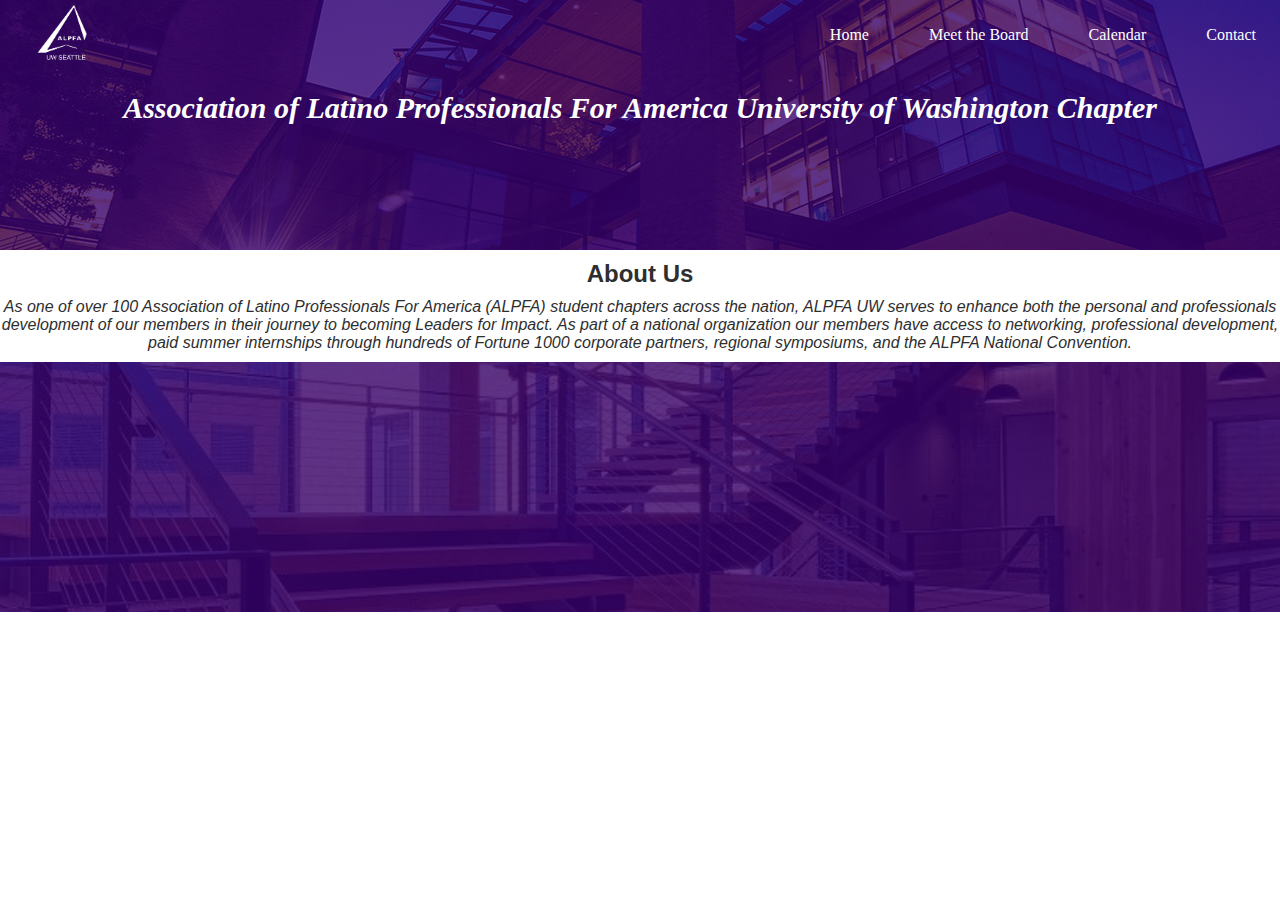
<file: index.html>
<!DOCTYPE html>
<html lang="en">
    <head>
        <meta charset="UTF-8">
        <meta http-equiv="X-UA-Compatible" content="IE=edge">
        <meta name="viewport" content="width=device-width, initial-scale=1.0">
        <title>UW ALPFA</title>
        <link href="./resources/css/style.css" rel="stylesheet">
    </head>
    <body>
        <header>
            <nav class="navbar">
                <div class="logo">
                    <a href="index.html">ALPFA Logo</a>
                </div>            
                <ul class="nav-menu">
                    <li class="nav-item">
                        <a href="index.html" class="nav-link">Home</a>
                    </li>
                    <li class="nav-item">
                        <a href="meet.html" class="nav-link">Meet the Board</a>
                    </li>
                    <li class="nav-item">
                        <a href="calendar.html" class="nav-link">Calendar</a>
                    </li>
                    <li class="nav-item">
                        <a href="#" class="nav-link">Contact</a>
                    </li>
                </ul>
                <div class="hamburger">
                    <span class="bar"></span>
                    <span class="bar"></span>
                    <span class="bar"></span>
                </div>
            </nav>
            <h1><em>Association of Latino Professionals For America University of Washington Chapter</em></h1>
        </header>
        <div class="about">
            <h2>About Us</h2>
            <p><em>
                As one of over 100 Association of Latino Professionals For America (ALPFA) 
                student chapters across the nation, ALPFA UW serves to enhance both the 
                personal and professionals development of our members in their journey to 
                becoming Leaders for Impact. As part of a national organization our members 
                have access to networking, professional development, paid summer internships 
                through hundreds of Fortune 1000 corporate partners, regional symposiums, and 
                the ALPFA National Convention.
            </em></p>
        </div>
        <div class="testimonial">
            
        </div>
        <script src="./resources/script.js"></script>
    </body>
    <footer></footer>
</html>
</file>
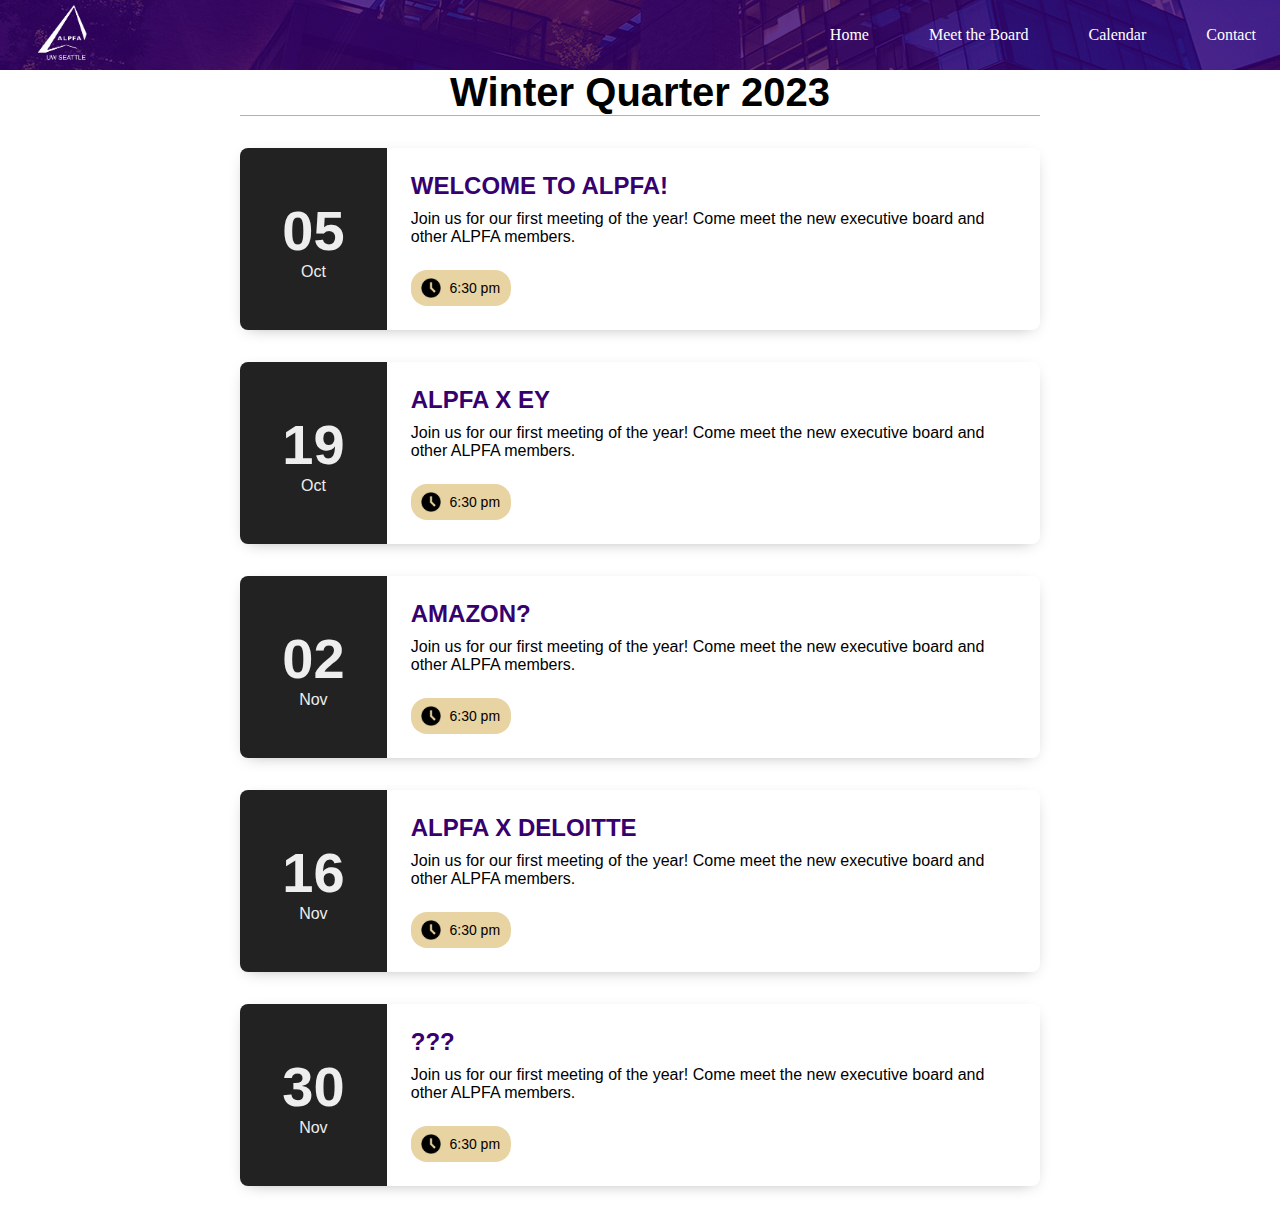
<file: calendar.html>
<!DOCTYPE html>
<html lang="en">
    <head>
        <meta charset="UTF-8">
        <meta http-equiv="X-UA-Compatible" content="IE=edge">
        <meta name="viewport" content="width=device-width, initial-scale=1.0">
        <title>UW ALPFA</title>
        <link href="./resources/css/calendar.css" rel="stylesheet">
    </head>
    <body>
        <header>
            <nav class="navbar">
                <div class="logo">
                    <a href="index.html">ALPFA Logo</a>
                </div>            
                <ul class="nav-menu">
                    <li class="nav-item">
                        <a href="index.html" class="nav-link">Home</a>
                    </li>
                    <li class="nav-item">
                        <a href="meet.html" class="nav-link">Meet the Board</a>
                    </li>
                    <li class="nav-item">
                        <a href="calendar.html" class="nav-link">Calendar</a>
                    </li>
                    <li class="nav-item">
                        <a href="#" class="nav-link">Contact</a>
                    </li>
                </ul>
                <div class="hamburger">
                    <span class="bar"></span>
                    <span class="bar"></span>
                    <span class="bar"></span>
                </div>
            </nav>
        </header>
        <div class="event-container">
            <h3 class="year">Winter Quarter 2023</h3>
            <div class="event">
                <div class="event-left">
                    <div class="event-date">
                        <div class="date">05</div>
                        <div class="month">Oct</div>
                    </div>
                </div>
                <div class="event-right">
                    <h3 class="event-title">Welcome to ALPFA!</h3>
                    <div class="event-description">
                        Join us for our first meeting of the year! Come meet the new executive board and other ALPFA members.
                    </div>
                    <div class="event-timing">
                        <img src="./resources/images/time.png" alt="Time Logo"> 6:30 pm
                    </div>
                </div>
            </div>
        </div>
        <div class="event-container">
            <div class="event">
                <div class="event-left">
                    <div class="event-date">
                        <div class="date">19</div>
                        <div class="month">Oct</div>
                    </div>
                </div>
                <div class="event-right">
                    <h3 class="event-title">ALPFA x EY</h3>
                    <div class="event-description">
                        Join us for our first meeting of the year! Come meet the new executive board and other ALPFA members.
                    </div>
                    <div class="event-timing">
                        <img src="./resources/images/time.png" alt="Time Logo"> 6:30 pm
                    </div>
                </div>
            </div>
        </div>
        <div class="event-container">
            <div class="event">
                <div class="event-left">
                    <div class="event-date">
                        <div class="date">02</div>
                        <div class="month">Nov</div>
                    </div>
                </div>
                <div class="event-right">
                    <h3 class="event-title">Amazon?</h3>
                    <div class="event-description">
                        Join us for our first meeting of the year! Come meet the new executive board and other ALPFA members.
                    </div>
                    <div class="event-timing">
                        <img src="./resources/images/time.png" alt="Time Logo"> 6:30 pm
                    </div>
                </div>
            </div>
        </div>
        <div class="event-container">
            <div class="event">
                <div class="event-left">
                    <div class="event-date">
                        <div class="date">16</div>
                        <div class="month">Nov</div>
                    </div>
                </div>
                <div class="event-right">
                    <h3 class="event-title">ALPFA x Deloitte</h3>
                    <div class="event-description">
                        Join us for our first meeting of the year! Come meet the new executive board and other ALPFA members.
                    </div>
                    <div class="event-timing">
                        <img src="./resources/images/time.png" alt="Time Logo"> 6:30 pm
                    </div>
                </div>
            </div>
        </div>
        <div class="event-container">
            <div class="event">
                <div class="event-left">
                    <div class="event-date">
                        <div class="date">30</div>
                        <div class="month">Nov</div>
                    </div>
                </div>
                <div class="event-right">
                    <h3 class="event-title">???</h3>
                    <div class="event-description">
                        Join us for our first meeting of the year! Come meet the new executive board and other ALPFA members.
                    </div>
                    <div class="event-timing">
                        <img src="./resources/images/time.png" alt="Time Logo"> 6:30 pm
                    </div>
                </div>
            </div>
        </div>
        <script src="./resources/script.js"></script>
    </body>
    <footer></footer>
</html>
</file>
<file: resources/css/style.css>
* {
    box-sizing: border-box;
    margin: 0;
    padding: 0;
}

header {
    background-image: linear-gradient(rgba(55,0,111,0.8),rgba(55,0,111,0.8)),url('../images/fosterbuilding.jpg');
    background-position: center;
    background-size: 150%;
    height: 250px;
}

li {
    list-style: none;
}

a {
    color: white;
    text-decoration: none;
}

header h1 {
    color: white;
    font-style: italic;
    font-size: 30px;
    margin-top: 21px;
    text-align: center;
}

.about {
    color: rgb(46,46,46);
    text-align: center;
}

.about h2 {
    font-family: Helvetica, sans-serif;
    margin: 10px auto;
}

.about p {
    font-family: Helvetica, sans-serif;
    margin: 10px auto;
}

.testimonial {
    background-image: linear-gradient(rgba(55,0,111,0.8),rgba(55,0,111,0.8)),url('../images/founders.jpg');
    background-position: center;
    background-size: 150%;
    height: 250px;
}

header .logo a {
    background-image: url('../images/transparent_logo.png');
    background-size: 80px;
    background-repeat: no-repeat;
    display: inline-block;
    height: 70px;
    position: relative;
    text-indent: -9999999px;
    top: 5px;
    width: 90px;
}

.navbar {
    min-height: 70px;
    display: flex;
    justify-content: space-between;
    align-items: center;
    padding: 0 24px;
}

.nav-menu {
    display: flex;
    justify-content: space-between;
    align-items: center;
    gap: 60px;
}

.nav-branding {
    font-size: 2rem;
}

.nav-link {
    transition: 0.7s ease;
}

.nav-link:hover {
    color: rgb(145,123,76)
}

.hamburger {
    display: none;
    cursor: pointer;
}

.bar {
    display: block;
    width: 25px;
    height: 3px;
    margin: 5px auto;
    -webkit-transition: all 0.3s ease-in-out;
    transition: all 0.3s ease-in-out;
    background-color: white;
}

@media (max-width:768px) {
    .hamburger {
        display: block;
    }

    .hamburger.active .bar:nth-child(2) {
        opacity: 0;
    }

    .hamburger.active .bar:nth-child(1) {
        transform: translateY(8px) rotate(45deg);
    }

    .hamburger.active .bar:nth-child(3) {
        transform: translateY(-8px) rotate(-45deg);
    }

    .nav-menu {
        position: fixed;
        left: -100%;
        top: 70px;
        gap: 0;
        flex-direction: column;
        background-color: rgb(46,46,46);
        width: 100%;
        text-align: center;
        transition: 0.3s;
    }

    .nav-item {
        margin: 16px 0;
    }

    .nav-menu.active {
        left: 0;
    }
}
</file>
<file: resources/css/calendar.css>
* {
    box-sizing: border-box;
    margin: 0;
    padding: 0;
}

header {
    background-image: linear-gradient(rgba(55,0,111,0.8),rgba(55,0,111,0.8)),url('../images/fosterbuilding.jpg');
    background-position: center;
    background-size: 150%;
    height: 70px;
}

li {
    list-style: none;
}

a {
    color: white;
    text-decoration: none;
}

header h1 {
    color: white;
    font-style: italic;
    font-size: 30px;
    margin-top: 21px;
    text-align: center;
}

header .logo a {
    background-image: url('../images/transparent_logo.png');
    background-size: 80px;
    background-repeat: no-repeat;
    display: inline-block;
    height: 70px;
    position: relative;
    text-indent: -9999999px;
    top: 5px;
    width: 90px;
}

.navbar {
    min-height: 70px;
    display: flex;
    justify-content: space-between;
    align-items: center;
    padding: 0 24px;
}

.nav-menu {
    display: flex;
    justify-content: space-between;
    align-items: center;
    gap: 60px;
}

.nav-branding {
    font-size: 2rem;
}

.nav-link {
    transition: 0.7s ease;
}

.nav-link:hover {
    color: rgb(145,123,76)
}

.hamburger {
    display: none;
    cursor: pointer;
}

.bar {
    display: block;
    width: 25px;
    height: 3px;
    margin: 5px auto;
    -webkit-transition: all 0.3s ease-in-out;
    transition: all 0.3s ease-in-out;
    background-color: white;
}

@media (max-width:768px) {
    .hamburger {
        display: block;
    }

    .hamburger.active .bar:nth-child(2) {
        opacity: 0;
    }

    .hamburger.active .bar:nth-child(1) {
        transform: translateY(8px) rotate(45deg);
    }

    .hamburger.active .bar:nth-child(3) {
        transform: translateY(-8px) rotate(-45deg);
    }

    .nav-menu {
        position: fixed;
        left: -100%;
        top: 70px;
        gap: 0;
        flex-direction: column;
        background-color: rgb(46,46,46);
        width: 100%;
        text-align: center;
        transition: 0.3s;
    }

    .nav-item {
        margin: 16px 0;
    }

    .nav-menu.active {
        left: 0;
    }
}

/* Calendar */

.event-container {
    font-family: Arial, Helvetica, sans-serif;
    max-width: 800px;
    margin: 0 auto;
}

.event-container h3.year {
    font-size: 40px;
    text-align: center;
    border-bottom: 1px solid #b1b1b1;
}

.event-container .event {
    box-shadow: 0 4px 16px -8px rgba(0, 0, 0, 0.4);
    display: flex;
    border-radius: 8px;
    margin: 32px 0;
}

.event .event-left {
    background: #222;
    min-width: 82px;
    display: flex;
    align-items: center;
    justify-content: center;
    color: #eee;
    padding: 8px 48px;
    font-weight: bold;
    text-align: center;
    border-radius: 8px 0 0 8px;
}

.event .event-left .date {
    font-size: 56px;
}

.event .event-left .month {
    font-size: 16px;
    font-weight: normal;

}

.event .event-right {
    display: flex;
    flex-direction: column;
    justify-content: center;
    padding: 0 24px;
}

.event .event-right h3.event-title {
    font-size: 24px;
    margin: 24px 0 10px 0;
    color: rgb(55,0,111);
    text-transform: uppercase;
}

.event .event-right .event-timing {
    background: rgb(232,211,162);
    display: flex;
    align-items: center;
    justify-content: center;
    width: 100px;
    padding: 8px;
    border-radius: 16px;
    margin: 24px 0;
    font-size: 14px;
}

.event .event-right .event-timing img {
    height: 20px;
    padding-right: 8px;
}

@media (max-width: 550px) {
    .event {
        flex-direction: column;
    }

    .event .event-left {
        padding: 0;
        border-radius: 8px 8px 0 0;
    }

    .event .event-left .event-date .date,
    .event .event-left .event-date .month {
        display: inline-block;
        font-size: 24px;
    }

    .event .event-left .event-date {
        padding: 10px 0;
    }
}
</file>
